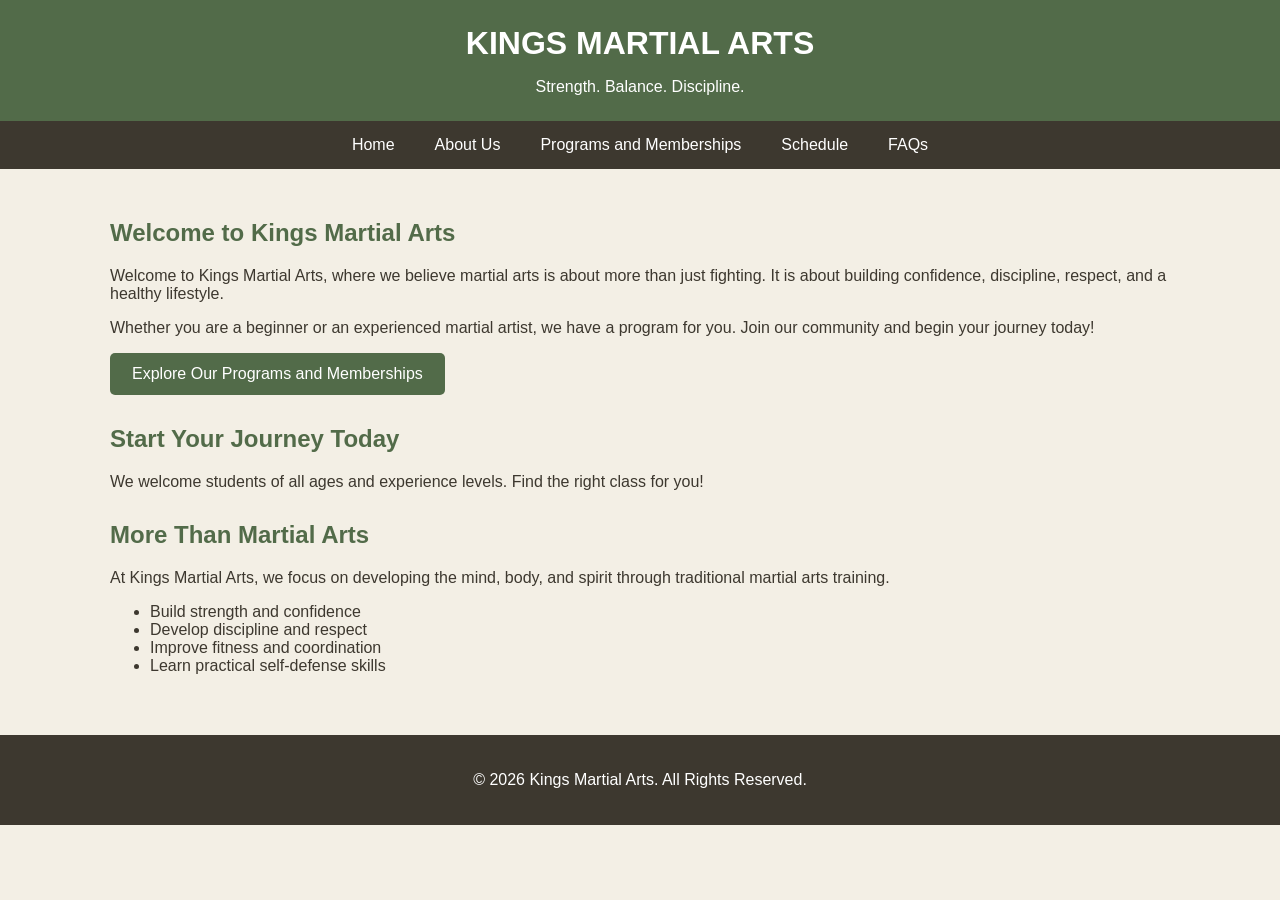
<file: index.html>
<!DOCTYPE html>
<html lang="en">

<head>
    <meta charset="UTF-8">
    <meta name="viewport" content="width=device-width, initial-scale=1.0">
    <title>Kings Martial Arts | Home</title>
    <link rel="stylesheet" href="style.css">
</head>

<body>

    <!-- Website Header -->
    <header>
        <h1>KINGS MARTIAL ARTS</h1>
        <p>Strength. Balance. Discipline.</p>
    </header>

    <!-- Navigation Menu -->
    <nav>
        <a href="index.html">Home</a>
        <a href="about.html">About Us</a>
        <a href="programs.html">Programs and Memberships</a>
        <a href="schedule.html">Schedule</a>
        <a href="faqs.html">FAQs</a>
    </nav>

    <!-- Main Page Content -->
    <main>

        <section>
            <h2>Welcome to Kings Martial Arts</h2>

            <p>
                Welcome to Kings Martial Arts, where we believe
                martial arts is about more than just fighting.
                It is about building confidence, discipline,
                respect, and a healthy lifestyle.
            </p>

            <p>
                Whether you are a beginner or an experienced
                martial artist, we have a program for you.
                Join our community and begin your journey today!
            </p>

            <a href="programs.html" class="button">
                Explore Our Programs and Memberships
            </a>
        </section>

             <section>
            <h2>Start Your Journey Today</h2>

            <p>
                We welcome students of all ages and experience
                levels. Find the right class for you!
            </p>

            </a>
        </section>


        <section>
            <h2>More Than Martial Arts</h2>

            <p>
                At Kings Martial Arts, we focus on developing
                the mind, body, and spirit through traditional
                martial arts training.
            </p>

            <ul>
                <li>Build strength and confidence</li>
                <li>Develop discipline and respect</li>
                <li>Improve fitness and coordination</li>
                <li>Learn practical self-defense skills</li>
            </ul>
        </section>

   
    </main>

    <!-- Footer -->
    <footer>
        <p>&copy; 2026 Kings Martial Arts. All Rights Reserved.</p>
    </footer>

</body>
</html>
</file>
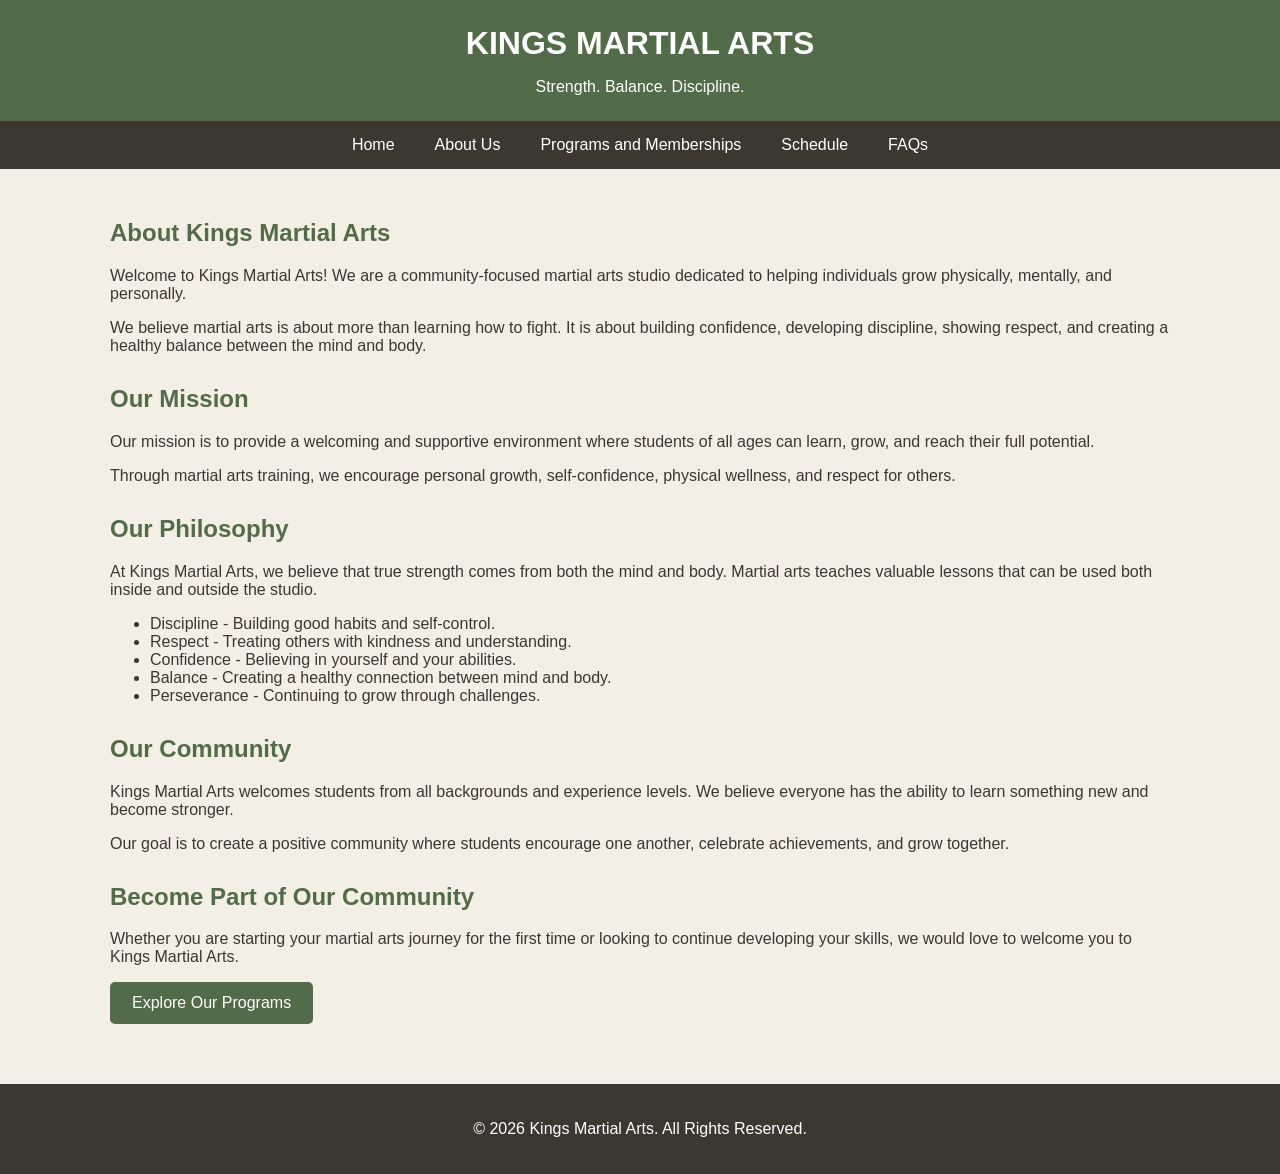
<file: about.html>
<!DOCTYPE html>
<html lang="en">

<head>
    <meta charset="UTF-8">
    <meta name="viewport" content="width=device-width, initial-scale=1.0">
    <title>Kings Martial Arts | About Us</title>
    <link rel="stylesheet" href="style.css">
</head>

<body>

    <!-- Website Header -->
    <header>
        <h1>KINGS MARTIAL ARTS</h1>
        <p>Strength. Balance. Discipline.</p>
    </header>

    <!-- Navigation Menu -->
    <nav>
        <a href="index.html">Home</a>
        <a href="about.html">About Us</a>
        <a href="programs.html">Programs and Memberships</a>
        <a href="schedule.html">Schedule</a>
        <a href="faqs.html">FAQs</a>
    </nav>

    <!-- Main Content -->
    <main>

        <!-- About the Studio -->
        <section>
            <h2>About Kings Martial Arts</h2>

            <p>
                Welcome to Kings Martial Arts! We are a
                community-focused martial arts studio
                dedicated to helping individuals grow
                physically, mentally, and personally.
            </p>

            <p>
                We believe martial arts is about more than
                learning how to fight. It is about building
                confidence, developing discipline, showing
                respect, and creating a healthy balance
                between the mind and body.
            </p>

        </section>

        <!-- Our Mission -->
        <section>
            <h2>Our Mission</h2>

            <p>
                Our mission is to provide a welcoming and
                supportive environment where students of
                all ages can learn, grow, and reach their
                full potential.
            </p>

            <p>
                Through martial arts training, we encourage
                personal growth, self-confidence, physical
                wellness, and respect for others.
            </p>

        </section>

        <!-- Our Philosophy -->
        <section>
            <h2>Our Philosophy</h2>

            <p>
                At Kings Martial Arts, we believe that
                true strength comes from both the mind
                and body. Martial arts teaches valuable
                lessons that can be used both inside
                and outside the studio.
            </p>

            <ul>
                <li>Discipline - Building good habits and self-control.</li>

                <li>Respect - Treating others with kindness and understanding.</li>

                <li>Confidence - Believing in yourself and your abilities.</li>

                <li>Balance - Creating a healthy connection between mind and body.</li>

                <li>Perseverance - Continuing to grow through challenges.</li>
            </ul>

        </section>

        <!-- Our Community -->
        <section>
            <h2>Our Community</h2>

            <p>
                Kings Martial Arts welcomes students
                from all backgrounds and experience levels.
                We believe everyone has the ability to
                learn something new and become stronger.
            </p>

            <p>
                Our goal is to create a positive community
                where students encourage one another,
                celebrate achievements, and grow together.
            </p>

        </section>

        <!-- Closing Section -->
        <section>
            <h2>Become Part of Our Community</h2>

            <p>
                Whether you are starting your martial arts
                journey for the first time or looking to
                continue developing your skills, we would
                love to welcome you to Kings Martial Arts.
            </p>

            <a href="programs.html" class="button">
                Explore Our Programs
            </a>

        </section>

    </main>

    <!-- Footer -->
    <footer>
        <p>&copy; 2026 Kings Martial Arts. All Rights Reserved.</p>
    </footer>

</body>
</html>
</file>
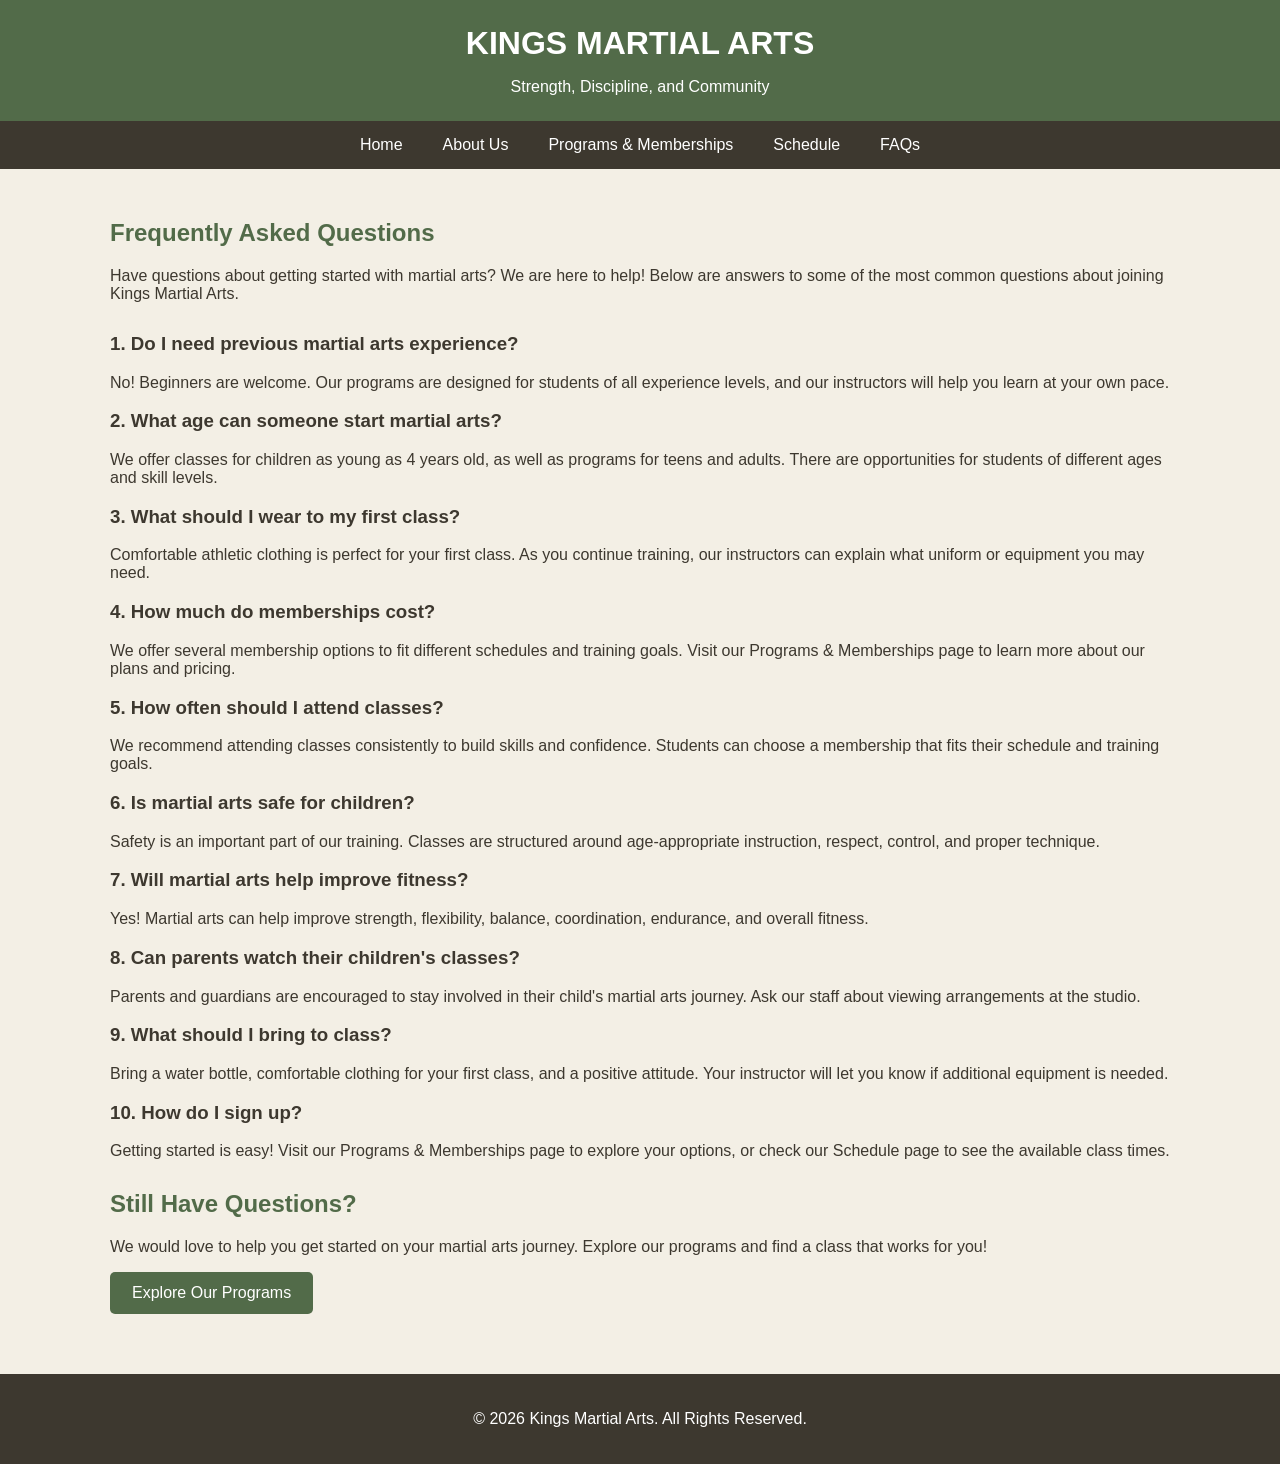
<file: faqs.html>
<!DOCTYPE html>
<html lang="en">

<head>
    <meta charset="UTF-8">
    <meta name="viewport" content="width=device-width, initial-scale=1.0">
    <title>FAQs | Kings Martial Arts</title>
    <link rel="stylesheet" href="style.css">
</head>

<body>

    <header>
        <h1>KINGS MARTIAL ARTS</h1>
        <p>Strength, Discipline, and Community</p>
    </header>

    <nav>
        <a href="index.html">Home</a>
        <a href="about.html">About Us</a>
        <a href="programs.html">Programs & Memberships</a>
        <a href="schedule.html">Schedule</a>
        <a href="faqs.html">FAQs</a>
    </nav>

    <main>

        <section>
            <h2>Frequently Asked Questions</h2>
            <p>
                Have questions about getting started with martial arts?
                We are here to help! Below are answers to some of the
                most common questions about joining Kings Martial Arts.
            </p>
        </section>

        <section>
            <h3>1. Do I need previous martial arts experience?</h3>
            <p>
                No! Beginners are welcome. Our programs are designed
                for students of all experience levels, and our instructors
                will help you learn at your own pace.
            </p>

            <h3>2. What age can someone start martial arts?</h3>
            <p>
                We offer classes for children as young as 4 years old,
                as well as programs for teens and adults. There are
                opportunities for students of different ages and skill levels.
            </p>

            <h3>3. What should I wear to my first class?</h3>
            <p>
                Comfortable athletic clothing is perfect for your first class.
                As you continue training, our instructors can explain what
                uniform or equipment you may need.
            </p>

            <h3>4. How much do memberships cost?</h3>
            <p>
                We offer several membership options to fit different
                schedules and training goals. Visit our Programs &
                Memberships page to learn more about our plans and pricing.
            </p>

            <h3>5. How often should I attend classes?</h3>
            <p>
                We recommend attending classes consistently to build skills
                and confidence. Students can choose a membership that fits
                their schedule and training goals.
            </p>

            <h3>6. Is martial arts safe for children?</h3>
            <p>
                Safety is an important part of our training. Classes are
                structured around age-appropriate instruction, respect,
                control, and proper technique.
            </p>

            <h3>7. Will martial arts help improve fitness?</h3>
            <p>
                Yes! Martial arts can help improve strength, flexibility,
                balance, coordination, endurance, and overall fitness.
            </p>

            <h3>8. Can parents watch their children's classes?</h3>
            <p>
                Parents and guardians are encouraged to stay involved in
                their child's martial arts journey. Ask our staff about
                viewing arrangements at the studio.
            </p>

            <h3>9. What should I bring to class?</h3>
            <p>
                Bring a water bottle, comfortable clothing for your first
                class, and a positive attitude. Your instructor will let
                you know if additional equipment is needed.
            </p>

            <h3>10. How do I sign up?</h3>
            <p>
                Getting started is easy! Visit our Programs & Memberships
                page to explore your options, or check our Schedule page
                to see the available class times.
            </p>
        </section>

        <section>
            <h2>Still Have Questions?</h2>
            <p>
                We would love to help you get started on your martial arts
                journey. Explore our programs and find a class that works
                for you!
            </p>
            <a href="programs.html" class="button">Explore Our Programs</a>
        </section>

    </main>

    <footer>
        <p>&copy; 2026 Kings Martial Arts. All Rights Reserved.</p>
    </footer>

</body>

</html>
</file>
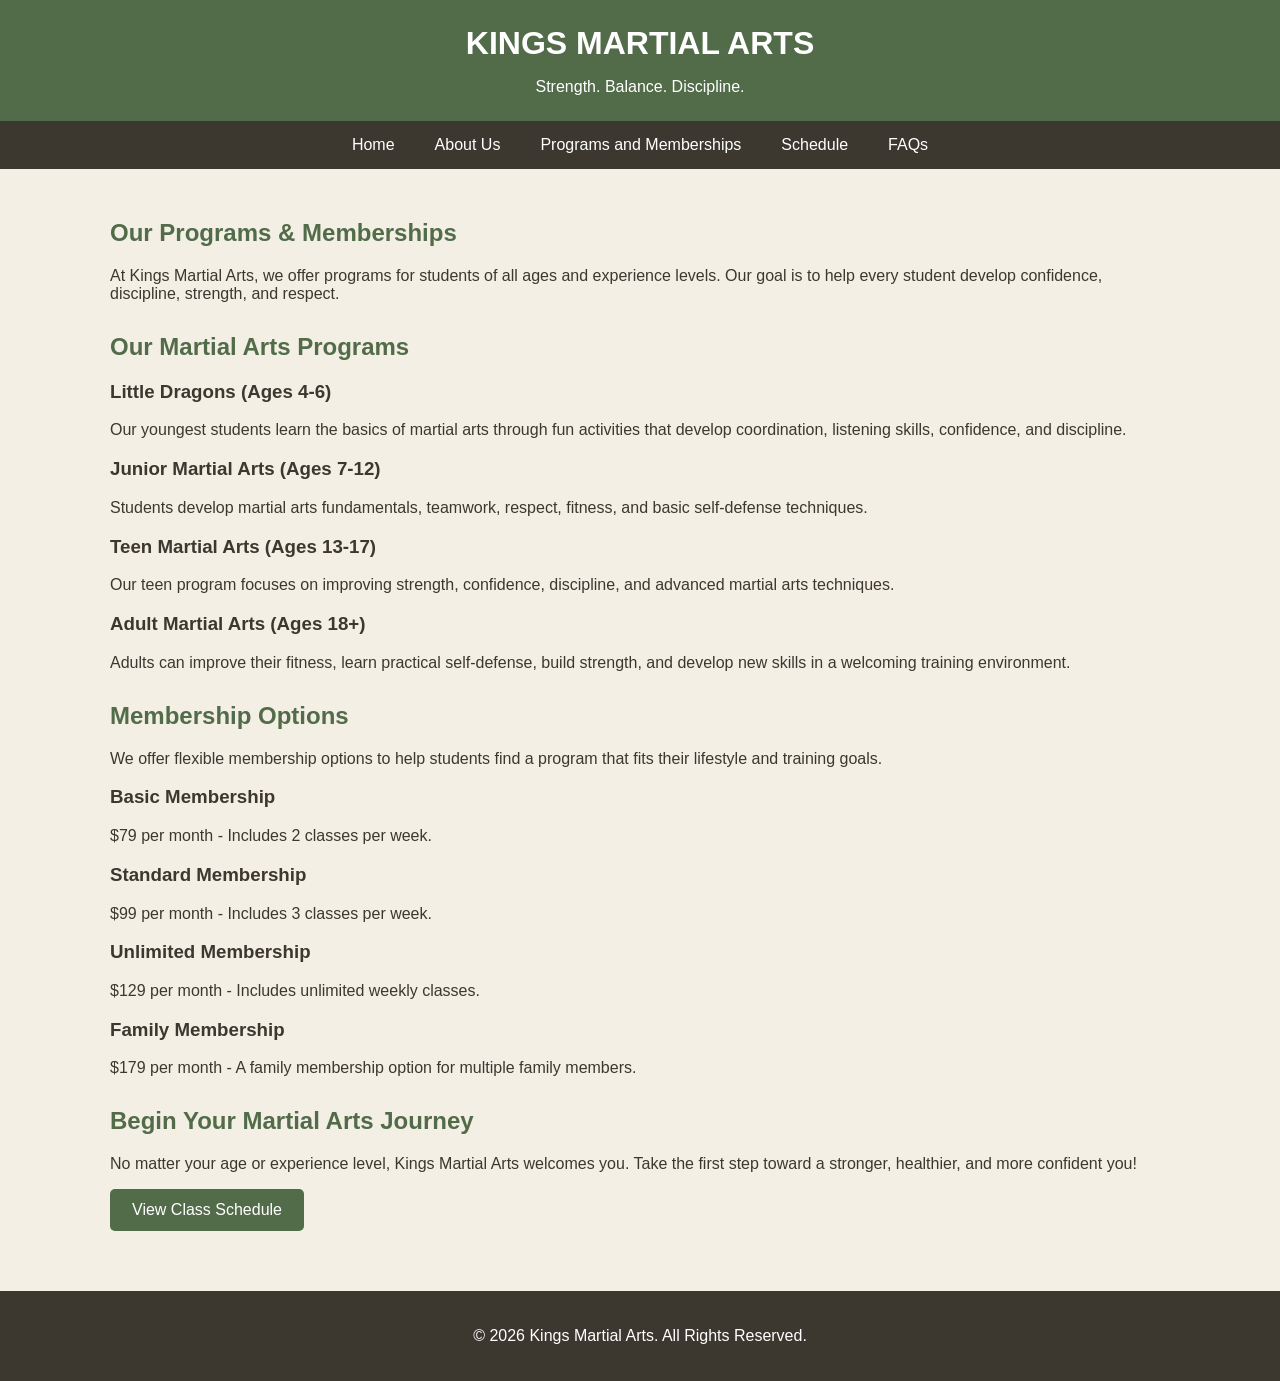
<file: programs.html>
<!DOCTYPE html>
<html lang="en">

<head>
    <meta charset="UTF-8">
    <meta name="viewport" content="width=device-width, initial-scale=1.0">
    <title>Kings Martial Arts | Programs & Memberships</title>
    <link rel="stylesheet" href="style.css">
</head>

<body>

    <!-- Website Header -->
    <header>
        <h1>KINGS MARTIAL ARTS</h1>
        <p>Strength. Balance. Discipline.</p>
    </header>

    <!-- Navigation Menu -->
    <nav>
        <a href="index.html">Home</a>
        <a href="about.html">About Us</a>
        <a href="programs.html">Programs and Memberships</a>
        <a href="schedule.html">Schedule</a>
        <a href="faqs.html">FAQs</a>
    </nav>

    <!-- Main Content -->
    <main>

        <!-- Introduction -->
        <section>
            <h2>Our Programs & Memberships</h2>

            <p>
                At Kings Martial Arts, we offer programs for
                students of all ages and experience levels.
                Our goal is to help every student develop
                confidence, discipline, strength, and respect.
            </p>

        </section>

        <!-- Programs Section -->
        <section>
            <h2>Our Martial Arts Programs</h2>

            <h3>Little Dragons (Ages 4-6)</h3>

            <p>
                Our youngest students learn the basics of
                martial arts through fun activities that
                develop coordination, listening skills,
                confidence, and discipline.
            </p>

            <h3>Junior Martial Arts (Ages 7-12)</h3>

            <p>
                Students develop martial arts fundamentals,
                teamwork, respect, fitness, and basic
                self-defense techniques.
            </p>

            <h3>Teen Martial Arts (Ages 13-17)</h3>

            <p>
                Our teen program focuses on improving
                strength, confidence, discipline, and
                advanced martial arts techniques.
            </p>

            <h3>Adult Martial Arts (Ages 18+)</h3>

            <p>
                Adults can improve their fitness, learn
                practical self-defense, build strength,
                and develop new skills in a welcoming
                training environment.
            </p>

        </section>

        <!-- Membership Section -->
        <section>
            <h2>Membership Options</h2>

            <p>
                We offer flexible membership options to
                help students find a program that fits
                their lifestyle and training goals.
            </p>

            <h3>Basic Membership</h3>
            <p>
                $79 per month - Includes 2 classes per week.
            </p>

            <h3>Standard Membership</h3>
            <p>
                $99 per month - Includes 3 classes per week.
            </p>

            <h3>Unlimited Membership</h3>
            <p>
                $129 per month - Includes unlimited weekly classes.
            </p>

            <h3>Family Membership</h3>
            <p>
                $179 per month - A family membership option
                for multiple family members.
            </p>

        </section>

        <!-- Closing Section -->
        <section>
            <h2>Begin Your Martial Arts Journey</h2>

            <p>
                No matter your age or experience level,
                Kings Martial Arts welcomes you.
                Take the first step toward a stronger,
                healthier, and more confident you!
            </p>

            <a href="schedule.html" class="button">
                View Class Schedule
            </a>

        </section>

    </main>

    <!-- Footer -->
    <footer>
        <p>&copy; 2026 Kings Martial Arts. All Rights Reserved.</p>
    </footer>

</body>
</html>
</file>
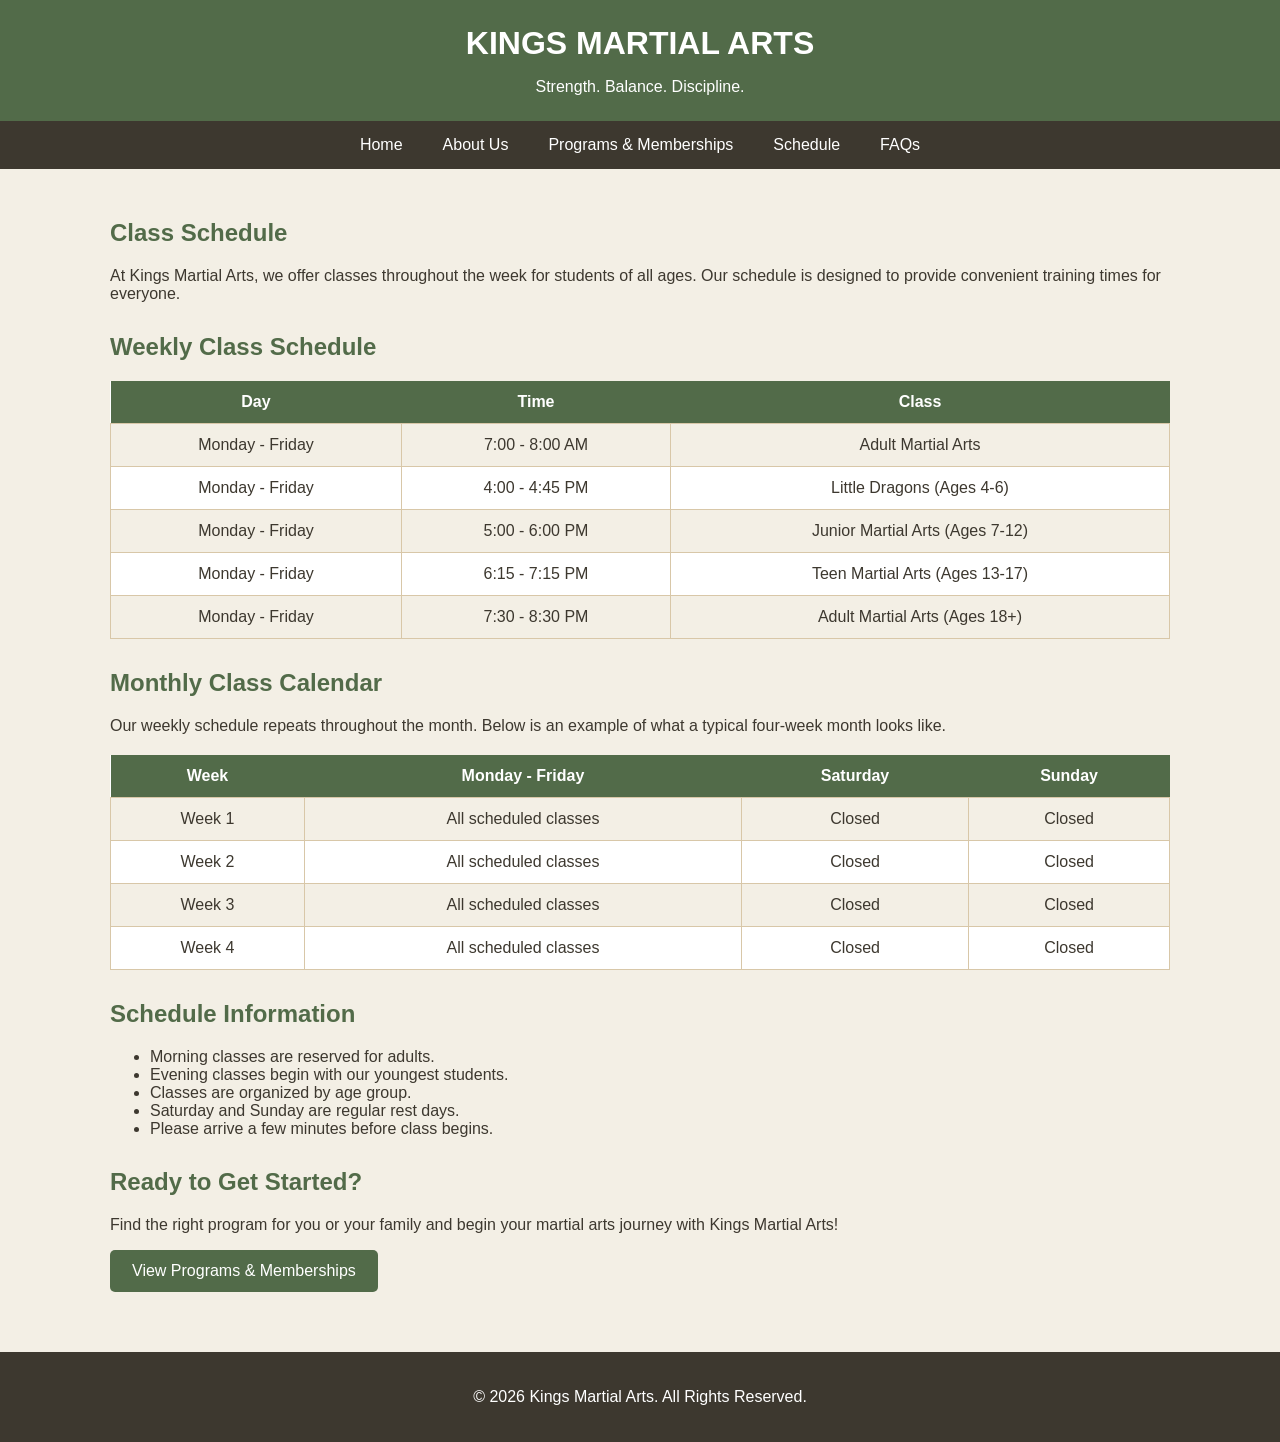
<file: schedule.html>
<!DOCTYPE html>
<html lang="en">

<head>
    <meta charset="UTF-8">
    <meta name="viewport" content="width=device-width, initial-scale=1.0">
    <title>Kings Martial Arts | Schedule</title>
    <link rel="stylesheet" href="style.css">
</head>

<body>

    <!-- Website Header -->
    <header>
        <h1>KINGS MARTIAL ARTS</h1>
        <p>Strength. Balance. Discipline.</p>
    </header>

    <!-- Navigation Menu -->
    <nav>
        <a href="index.html">Home</a>
        <a href="about.html">About Us</a>
        <a href="programs.html">Programs & Memberships</a>
        <a href="schedule.html">Schedule</a>
        <a href="faqs.html">FAQs</a>
    </nav>

    <!-- Main Content -->
    <main>

        <!-- Introduction -->
        <section>
            <h2>Class Schedule</h2>

            <p>
                At Kings Martial Arts, we offer classes
                throughout the week for students of all
                ages. Our schedule is designed to provide
                convenient training times for everyone.
            </p>
        </section>

        <!-- Weekly Schedule -->
        <section>
            <h2>Weekly Class Schedule</h2>

            <table>
                <tr>
                    <th>Day</th>
                    <th>Time</th>
                    <th>Class</th>
                </tr>

                <tr>
                    <td>Monday - Friday</td>
                    <td>7:00 - 8:00 AM</td>
                    <td>Adult Martial Arts</td>
                </tr>

                <tr>
                    <td>Monday - Friday</td>
                    <td>4:00 - 4:45 PM</td>
                    <td>Little Dragons (Ages 4-6)</td>
                </tr>

                <tr>
                    <td>Monday - Friday</td>
                    <td>5:00 - 6:00 PM</td>
                    <td>Junior Martial Arts (Ages 7-12)</td>
                </tr>

                <tr>
                    <td>Monday - Friday</td>
                    <td>6:15 - 7:15 PM</td>
                    <td>Teen Martial Arts (Ages 13-17)</td>
                </tr>

                <tr>
                    <td>Monday - Friday</td>
                    <td>7:30 - 8:30 PM</td>
                    <td>Adult Martial Arts (Ages 18+)</td>
                </tr>

            </table>

        </section>

        <!-- Monthly Calendar -->
        <section>
            <h2>Monthly Class Calendar</h2>

            <p>
                Our weekly schedule repeats throughout
                the month. Below is an example of what
                a typical four-week month looks like.
            </p>

            <table>
                <tr>
                    <th>Week</th>
                    <th>Monday - Friday</th>
                    <th>Saturday</th>
                    <th>Sunday</th>
                </tr>

                <tr>
                    <td>Week 1</td>
                    <td>All scheduled classes</td>
                    <td>Closed</td>
                    <td>Closed</td>
                </tr>

                <tr>
                    <td>Week 2</td>
                    <td>All scheduled classes</td>
                    <td>Closed</td>
                    <td>Closed</td>
                </tr>

                <tr>
                    <td>Week 3</td>
                    <td>All scheduled classes</td>
                    <td>Closed</td>
                    <td>Closed</td>
                </tr>

                <tr>
                    <td>Week 4</td>
                    <td>All scheduled classes</td>
                    <td>Closed</td>
                    <td>Closed</td>
                </tr>

            </table>

        </section>

        <!-- Additional Information -->
        <section>
            <h2>Schedule Information</h2>

            <ul>
                <li>Morning classes are reserved for adults.</li>
                <li>Evening classes begin with our youngest students.</li>
                <li>Classes are organized by age group.</li>
                <li>Saturday and Sunday are regular rest days.</li>
                <li>Please arrive a few minutes before class begins.</li>
            </ul>

        </section>

        <!-- Closing Section -->
        <section>
            <h2>Ready to Get Started?</h2>

            <p>
                Find the right program for you or your
                family and begin your martial arts journey
                with Kings Martial Arts!
            </p>

            <a href="programs.html" class="button">
                View Programs & Memberships
            </a>

        </section>

    </main>

    <!-- Footer -->
    <footer>
        <p>&copy; 2026 Kings Martial Arts. All Rights Reserved.</p>
    </footer>

</body>
</html>
</file>
<file: style.css>
* {
    box-sizing: border-box;
}

body {
    margin: 0;
    font-family: Arial, sans-serif;
    background-color: #F3EFE5;
    color: #3D382F;
}

/* Header */

header {
    background-color: #526B49;
    color: white;
    text-align: center;
    padding: 25px;
}

header h1 {
    margin: 0;
    font-size: 32px;
}

header p {
    margin-bottom: 0;
}

/* Navigation */

nav {
    background-color: #3D382F;
    display: flex;
    justify-content: center;
    flex-wrap: wrap;
}

nav a {
    color: white;
    text-decoration: none;
    padding: 15px 20px;
}

nav a:hover {
    background-color: #A58A65;
}

/* Main content */

main {
    max-width: 1100px;
    margin: auto;
    padding: 30px 20px;
}

section {
    margin-bottom: 30px;
}

h2 {
    color: #526B49;
}

img {
    max-width: 100%;
    height: auto;
    border-radius: 8px;
}

/* Buttons */

.button {
    display: inline-block;
    background-color: #526B49;
    color: white;
    padding: 12px 22px;
    text-decoration: none;
    border-radius: 5px;
}

.button:hover {
    background-color: #3D382F;
}

/* Footer */

footer {
    background-color: #3D382F;
    color: white;
    text-align: center;
    padding: 20px;
}

/* Mobile screen adjustments */

@media screen and (max-width: 600px) {

    header h1 {
        font-size: 26px;
    }

    nav {
        flex-direction: column;
        text-align: center;
    }

    nav a {
        padding: 12px;
    }

    main {
        padding: 20px 15px;
    }
}

/* Schedule Tables */

table {
    width: 100%;
    border-collapse: collapse;
    margin-top: 20px;
    background-color: white;
}

th {
    background-color: #526B49;
    color: white;
    padding: 12px;
}

td {
    padding: 12px;
    border: 1px solid #D8C7A8;
    text-align: center;
}

tr:nth-child(even) {
    background-color: #F3EFE5;
}

/* Mobile Table Adjustments */

@media screen and (max-width: 600px) {

    table {
        font-size: 12px;
    }

    th, td {
        padding: 8px 5px;
    }

}
</file>
